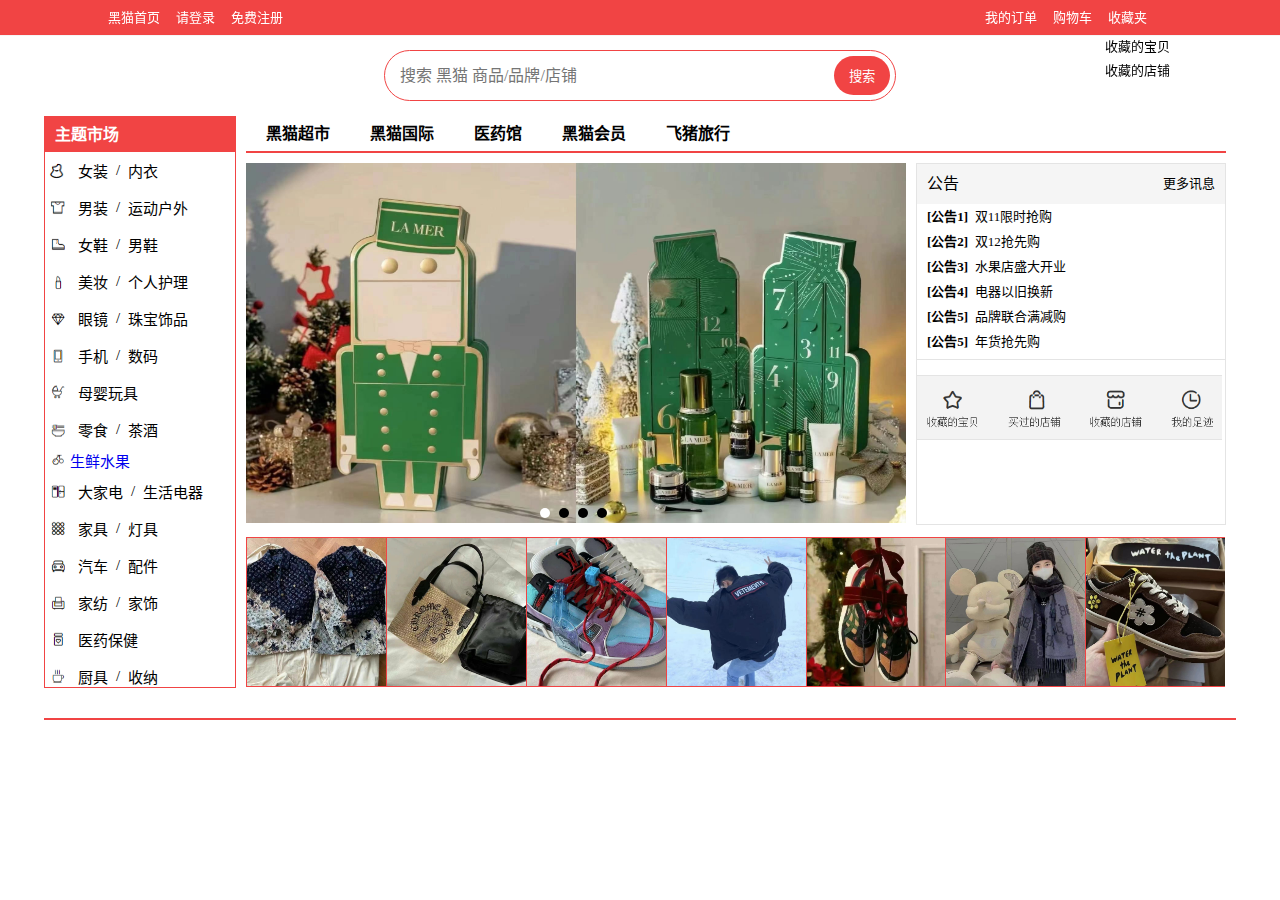
<file: index.html>
<!DOCTYPE html>
<html lang="zh-CN">
<head>
  <meta charset="UTF-8"/>
  <meta name="viewport" content="width=device-width, initial-scale=1.0">
  <meta name="author" content="txq"/>
  <meta name="keywords" content="shopping、web、黑猫"/>
  <meta name="copyright" content="txq"/>

  <title>黑猫Hmall</title>
  <link rel="icon" href="img/home.ico" type="image/x-icon">

  <link rel="stylesheet" href="css/resetcss.css"/>
  <link rel="stylesheet" href="css/main.css"/>
  <style>
    .magnifiedImage {
      position: absolute;
      border: 1px solid #ddd;
      display: none;
      z-index: 100;
    }
  </style>
</head>

<body>
<!---------------- header -------------------->
<div id="header">
  <ul id="leftList" class="list">
      <li><a href="#" class="link">黑猫首页</a></li>
      <li><a href="#" class="link">请登录</a></li>
      <li><a href="#" class="link">免费注册</a></li>
  </ul>
  <ul id="rightList" class="list">
    <li class="hasChild">
      <a href="#" class="link" title="myOrders">我的订单</a>
      <ul class="showDetail">
        <li><a class="item" target="_blank" href="pages/orders.html">全部订单</a></li>
        <li><a class="item" target="_blank" href="pages/Pendingorders.html">待付款订单</a></li>
        <li><a class="item" target="_blank" href="pages/Orderstobereceived.html">待收货订单</a></li>
        <li><a class="item" target="_blank" href="pages/Orderstobeevaluated.html">待评价订单</a></li>
      </ul>
    </li>
    <li><a href="#" class="link">购物车</a></li>
    <li class="hasChild">
      <a href="pages/shoucang.html" class="link">收藏夹</a>
      <ul class="showdetail">
        <li><a href="#" class="item">收藏的宝贝</a></li>
        <li><a href="#" class="item">收藏的店铺</a></li>
      </ul>
    </li>
  </ul>
</div>
<!--------------------- content ---------------------------->
<div id="content">
  <div></div>
  <!--搜索框-->
  <div id="search">
      <input type="text" id="select" placeholder="搜索 黑猫 商品/品牌/店铺"/>
      <button type="button" id="btnQuery">搜索</button>
  </div>
  <!--左侧导航菜单-->
  <div id="catalog">
      <h2 id="catalog-title">主题市场</h2>
      <div class="catalog">
        <ul>
          <li>
            <img src="img/small-logo-01.png"/>
            <a href="#" class="linkBrand"><span class="small-logo">女装</span></a><span class="gang">/</span>
            <a href="#" class="linkBrand"><span class="small-logo">内衣</span></a>
          </li>
          <li>
            <img src="img/small-logo-02.png"/>
            <a href="#" class="linkBrand"><span class="small-logo">男装</span></a><span class="gang">/</span>
            <a href="#" class="linkBrand"><span class="small-logo">运动户外</span></a>
          </li>
          <li>
            <img src="img/small-logo-03.png"/>
            <a href="#" class="linkBrand"><span class="small-logo">女鞋</span></a><span class="gang">/</span>
            <a href="#" class="linkBrand"><span class="small-logo">男鞋</span></a>
          </li>
          <li>
            <img src="img/small-logo-04.png"/>
            <a href="#" class="linkBrand"><span class="small-logo">美妆</span></a><span class="gang">/</span>
            <a href="#" class="linkBrand"><span class="small-logo">个人护理</span></a>
          </li>
          <li>
            <img src="img/small-logo-05.png"/>
            <a href="#" class="linkBrand"><span class="small-logo">眼镜</span></a><span class="gang">/</span>
            <a href="#" class="linkBrand"><span class="small-logo">珠宝饰品</span></a>
          </li>
          <li>
            <img src="img/small-logo-06.png"/>
            <a href="#" class="linkBrand"><span class="small-logo">手机</span></a><span class="gang">/</span>
            <a href="#" class="linkBrand"><span class="small-logo">数码</span></a>
          </li>
          <li>
            <img src="img/small-logo-07.png"/>
            <a href="#" class="linkBrand"><span class="small-logo">母婴玩具</span></a>
          </li>
          <li>
            <img src="img/small-logo-08.png"/>
            <a href="#" class="linkBrand"><span class="small-logo">零食</span></a><span class="gang">/</span>
            <a href="#" class="linkBrand"><span class="small-logo">茶酒</span></a>
          </li>
          <li>
            <img src="img/small-logo-09.png"/>
            <a href="#" class="linBbrand"><span class="small-logo">生鲜水果</span></a>
          </li>
          <li>
            <img src="img/small-logo-10.png"/>
            <a href="#" class="linkBrand"><span class="small-logo">大家电</span></a><span class="gang">/</span>
            <a href="#" class="linkBrand"><span class="small-logo">生活电器</span></a>
          </li>
          <li>
            <img src="img/small-logo-11.png"/>
            <a href="#" class="linkBrand"><span class="small-logo">家具</span></a><span class="gang">/</span>
            <a href="#" class="linkBrand"><span class="small-logo">灯具</span></a>
          </li>
          <li>
            <img src="img/small-logo-12.png"/>
            <a href="#" class="linkBrand"><span class="small-logo">汽车</span></a><span class="gang">/</span>
            <a href="#" class="linkBrand"><span class="small-logo">配件</span></a>
          </li>
          <li>
            <img src="img/small-logo-13.png"/>
            <a href="#" class="linkBrand"><span class="small-logo">家纺</span></a><span class="gang">/</span>
            <a href="#" class="linkBrand"><span class="small-logo">家饰</span></a>
          </li>
          <li>
            <img src="img/small-logo-14.png"/>
            <a href="#" class="linkBrand"><span class="small-logo">医药保健</span></a>
          </li>
          <li>
            <img src="img/small-logo-15.png"/>
            <a href="#" class="linkBrand"><span class="small-logo">厨具</span></a><span class="gang">/</span>
            <a href="#" class="linkBrand"><span class="small-logo">收纳</span></a>
          </li>
          <li>
            <img src="img/small-logo-16.png"/>
            <a href="#" class="linkBrand"><span class="small-logo">图书音像</span></a>
          </li>
        </ul>
      </div>
  </div>
  <div id="menus">
    <ul>
      <li><a href="#" class="menu">黑猫超市</a></li>
      <li><a href="#" class="menu">黑猫国际</a></li>
      <li><a href="#" class="menu">医药馆</a></li>
      <li><a href="#" class="menu">黑猫会员</a></li>
      <li><a href="#" class="menu">飞猪旅行</a></li>
    </ul>
  </div>
  <!--中间 轮播图-->
  <div class="carousel-container">
    <div class="carousel-list">
      <img class="carousel-item item-1" src="img/carousel-01.jpg"/>
      <img class="carousel-item item-2" src="img/carousel-02.jpg"/>
      <img class="carousel-item item-3" src="img/carousel-03.jpg"/>
      <img class="carousel-item item-4" src="img/carousel-04.jpg"/>
    </div>
    <div class="carousel-arrow carousel-arrow-left"></div>
    <div class="carousel-arrow carousel-arrow-right"></div>
    <div class="indicator">
      <span class="active"></span>
      <span></span>
      <span></span>
      <span></span>
    </div>
  </div>
  <!--右侧栏 -->
  <div id="notice">
    <div id="status">
      <h1>公告<a href="pages/wangye.html" id="more">更多讯息</a></h1>
      <ul>
        <li><a href="#" class="notice"><span>[公告1]&nbsp;&nbsp;</span>双11限时抢购</a></li>
        <li><a href="#" class="notice"><span>[公告2]&nbsp;&nbsp;</span>双12抢先购</a></li>
        <li><a href="#" class="notice"><span>[公告3]&nbsp;&nbsp;</span>水果店盛大开业</a></li>
        <li><a href="#" class="notice"><span>[公告4]&nbsp;&nbsp;</span>电器以旧换新</a></li>
        <li><a href="#" class="notice"><span>[公告5]&nbsp;&nbsp;</span>品牌联合满减购</a></li>
        <li><a href="#" class="notice"><span>[公告5]&nbsp;&nbsp;</span>年货抢先购</a></li>
      </ul>
    </div>
    <div id="tabs">
      <img class="tab" src="img/tabs-00.png">
    </div>
  </div>
  <!-- 下方的长图 -->
  <div id="showGoods">
    <ul>
      <li><a href="#" target="_blank"><img src="img/good1.jpg"></a></li>
      <li><a href="#" target="_blank"><img src="img/good2.jpg"></a></li>
      <li><a href="#" target="_blank"><img src="img/good3.jpg"></a></li>
      <li><a href="#" target="_blank"><img src="img/good4.jpg"></a></li>
      <li><a href="#" target="_blank"><img src="img/good5.jpg"></a></li>
      <li><a href="#" target="_blank"><img src="img/good6.jpg"></a></li>
      <li><a href="#" target="_blank"><img src="img/good7.jpg"></a></li>
    </ul>
  </div>
</div>
<!-- footer -->
<div id="footer">
</div>

<script src="js/home.js"></script>
<script src="js/bottom.js"></script>
</body>
</html>
</file>
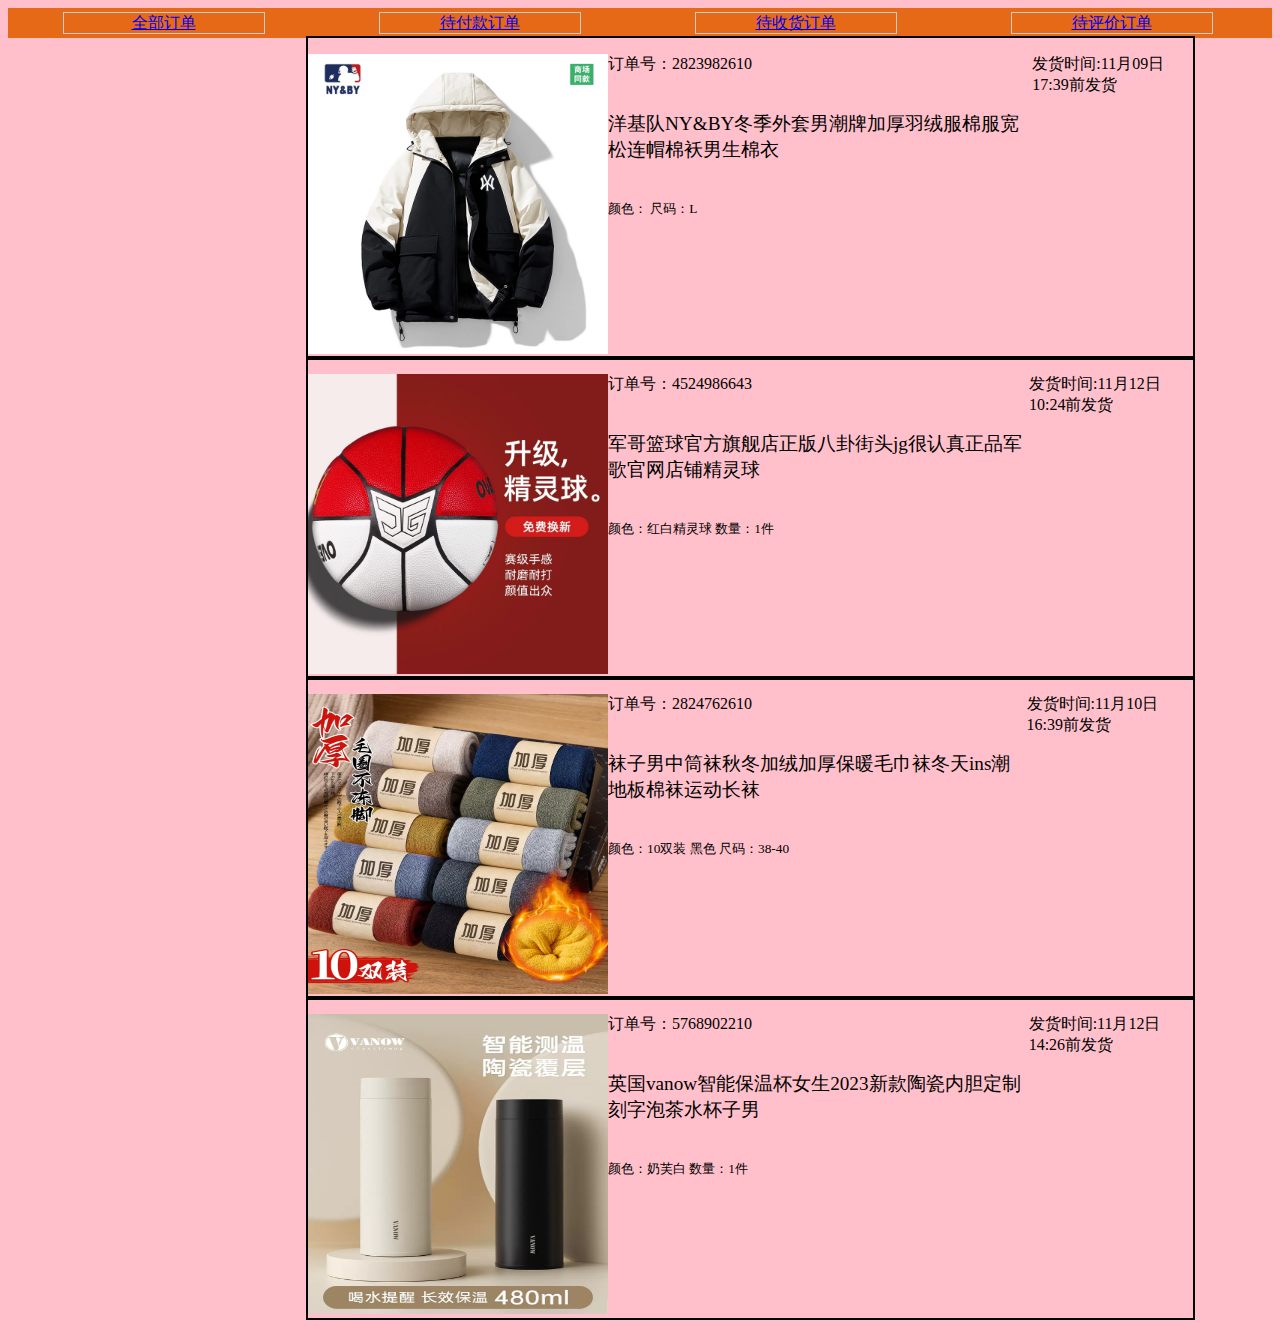
<file: pages/orders.html>
<!DOCTYPE html>
<html >
<head>
    <meta charset="UTF-8">
    <meta name="viewport" >
    <title>我的订单</title>
    <link rel="icon" href="../img/home.ico" type="image/x-icon">
    <style>
        .box1 {
            display: flex;
            justify-content: space-around;
            align-items: center;
            width: 100%;
            height: 30px;
            background-color: #e46109ec;
        }
        .box2 {
            display: flex;
            justify-content: center;
            align-items: center;
            width: 200px;
            height: 20px;
            border: 1px solid #ccc;
            margin-right: 5px;
        }
        .box3{
            display: flex;
            justify-content: left;
            align-items: flex-start;
            width: 70%;
            height: 320px;
            outline-style:double;
            outline-width: 2px;
            margin-left: 300px;
            
        }
    </style>
</head>
<body bgcolor="pink">
    <div class="box1">
        <div class="box2"><a href="orders.html"target="_self">全部订单</a></div>
        <div class="box2"><a href="Pendingorders.html"target="_self">待付款订单</a></div>
        <div class="box2"><a href="Orderstobereceived.html"target="_self">待收货订单</a></div>
        <div class="box2"><a href="Orderstobeevaluated.html"target="_self">待评价订单</a></div>
    </div>
    <div class="box3">
        <p>
            <img src="../img/MLB.jpg"height="300"width="300">
        </p>
        <p>
            订单号：2823982610<br><br><br><big>洋基队NY&BY冬季外套男潮牌加厚羽绒服棉服宽松连帽棉袄男生棉衣</big><br><br><br><small>颜色： 尺码：L</small><p>发货时间:11月09日 17:39前发货</p>
        </p>

    </div>
    <div class="box3">
        <p>
            <img src="../img/BASKERTBALL.jpg"height="300"width="300">
        </p>
        <p>
            订单号：4524986643<br><br><br><big>军哥篮球官方旗舰店正版八卦街头jg很认真正品军歌官网店铺精灵球</big><br><br><br><small>颜色：红白精灵球 数量：1件</small><p>发货时间:11月12日 10:24前发货</p>
        </p>

    </div>
    <div class="box3">
        <p>
            <img src="../img/SOCKS.jpg"height="300"width="300">
        </p>
        <p>
            订单号：2824762610<br><br><br><big>袜子男中筒袜秋冬加绒加厚保暖毛巾袜冬天ins潮地板棉袜运动长袜</big><br><br><br><small>颜色：10双装 黑色 尺码：38-40</small><p>发货时间:11月10日 16:39前发货</p>
        </p>

    </div>
    <div class="box3">
        <p>
            <img src="../img/BEIZI.jpg"height="300"width="300">
        </p>
        <p>
            订单号：5768902210<br><br><br><big>英国vanow智能保温杯女生2023新款陶瓷内胆定制刻字泡茶水杯子男</big><br><br><br><small>颜色：奶芙白 数量：1件</small><p>发货时间:11月12日 14:26前发货</p>
        </p>

    </div>
</body>
</html>
</file>
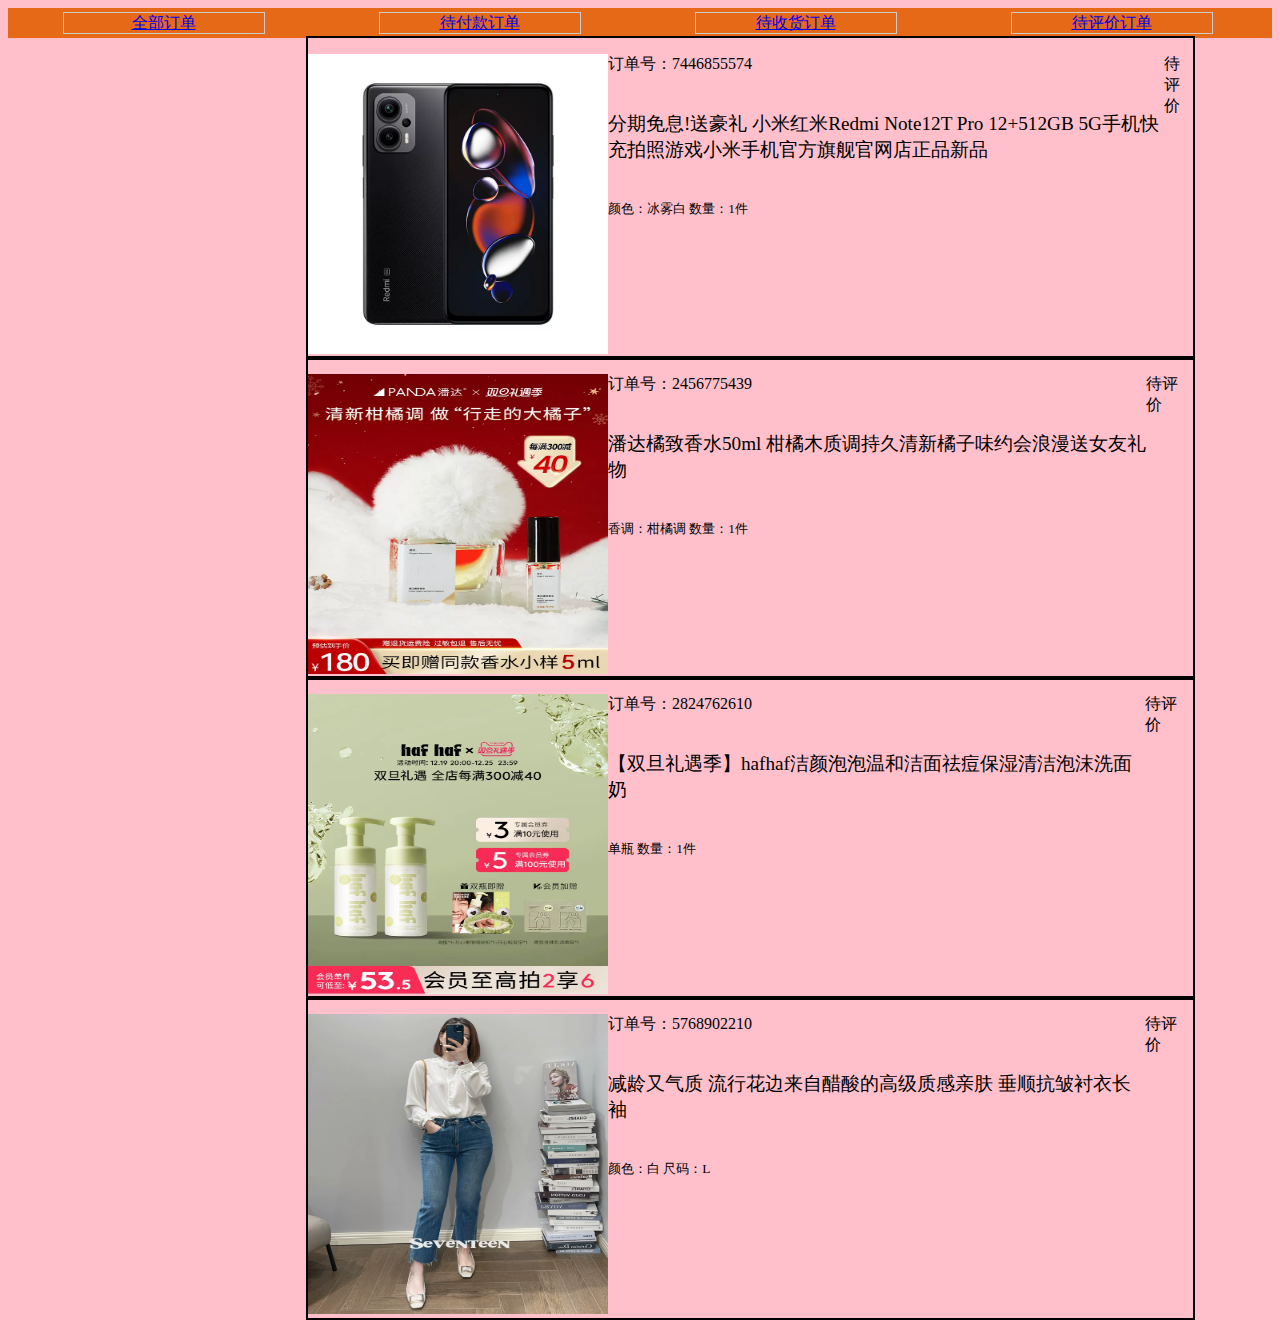
<file: pages/Orderstobeevaluated.html>
<!DOCTYPE html>
<html >
<head>
    <meta charset="UTF-8">
    <meta name="viewport" >
    <title>我的订单</title>
    <link rel="icon" href="../img/home.ico" type="image/x-icon">
    <style>
        .box1 {
            display: flex;
            justify-content: space-around;
            align-items: center;
            width: 100%;
            height: 30px;
            background-color: #e46109ec;
        }
        .box2 {
            display: flex;
            justify-content: center;
            align-items: center;
            width: 200px;
            height: 20px;
            border: 1px solid #ccc;
            margin-right: 5px;
        }
        .box3{
            display: flex;
            justify-content: left;
            align-items: flex-start;
            width: 70%;
            height: 320px;
            outline-style:double;
            outline-width: 2px;
            margin-left: 300px;
            
        }
    </style>
</head>
<body bgcolor="pink">
    <div class="box1">
        <div class="box2"><a href="orders.html"target="_self">全部订单</a></div>
        <div class="box2"><a href="Pendingorders.html"target="_self">待付款订单</a></div>
        <div class="box2"><a href="Orderstobereceived.html"target="_self">待收货订单</a></div>
        <div class="box2"><a href="Orderstobeevaluated.html"target="_self">待评价订单</a></div>
    </div>
    <div class="box3">
        <p>
            <img src="../img/XM.jpg"height="300"width="300">
        </p>
        <p>
            订单号：7446855574<br><br><br><big>分期免息!送豪礼 小米红米Redmi Note12T Pro 12+512GB 5G手机快充拍照游戏小米手机官方旗舰官网店正品新品</big><br><br><br><small>颜色：冰雾白 数量：1件</small><p>待评价</p>
        </p>

    </div>
    <div class="box3">
        <p>
            <img src="../img/XS.jpg"height="300"width="300">
        </p>
        <p>
            订单号：2456775439<br><br><br><big>潘达橘致香水50ml 柑橘木质调持久清新橘子味约会浪漫送女友礼物</big><br><br><br><small>香调：柑橘调 数量：1件</small><p>待评价</p>
        </p>

    </div>
    <div class="box3">
        <p>
            <img src="../img/MYL.jpg"height="300"width="300">
        </p>
        <p>
            订单号：2824762610<br><br><br><big>【双旦礼遇季】hafhaf洁颜泡泡温和洁面祛痘保湿清洁泡沫洗面奶</big><br><br><br><small>单瓶 数量：1件</small><p>待评价</p>
        </p>

    </div>
    <div class="box3">
        <p>
            <img src="../img/HAHA.jpg"height="300"width="300">
        </p>
        <p>
            订单号：5768902210<br><br><br><big>减龄又气质 流行花边来自醋酸的高级质感亲肤 垂顺抗皱衬衣长袖</big><br><br><br><small>颜色：白 尺码：L</small><p>待评价</p>
        </p>

    </div>
</body>
</html>
</file>
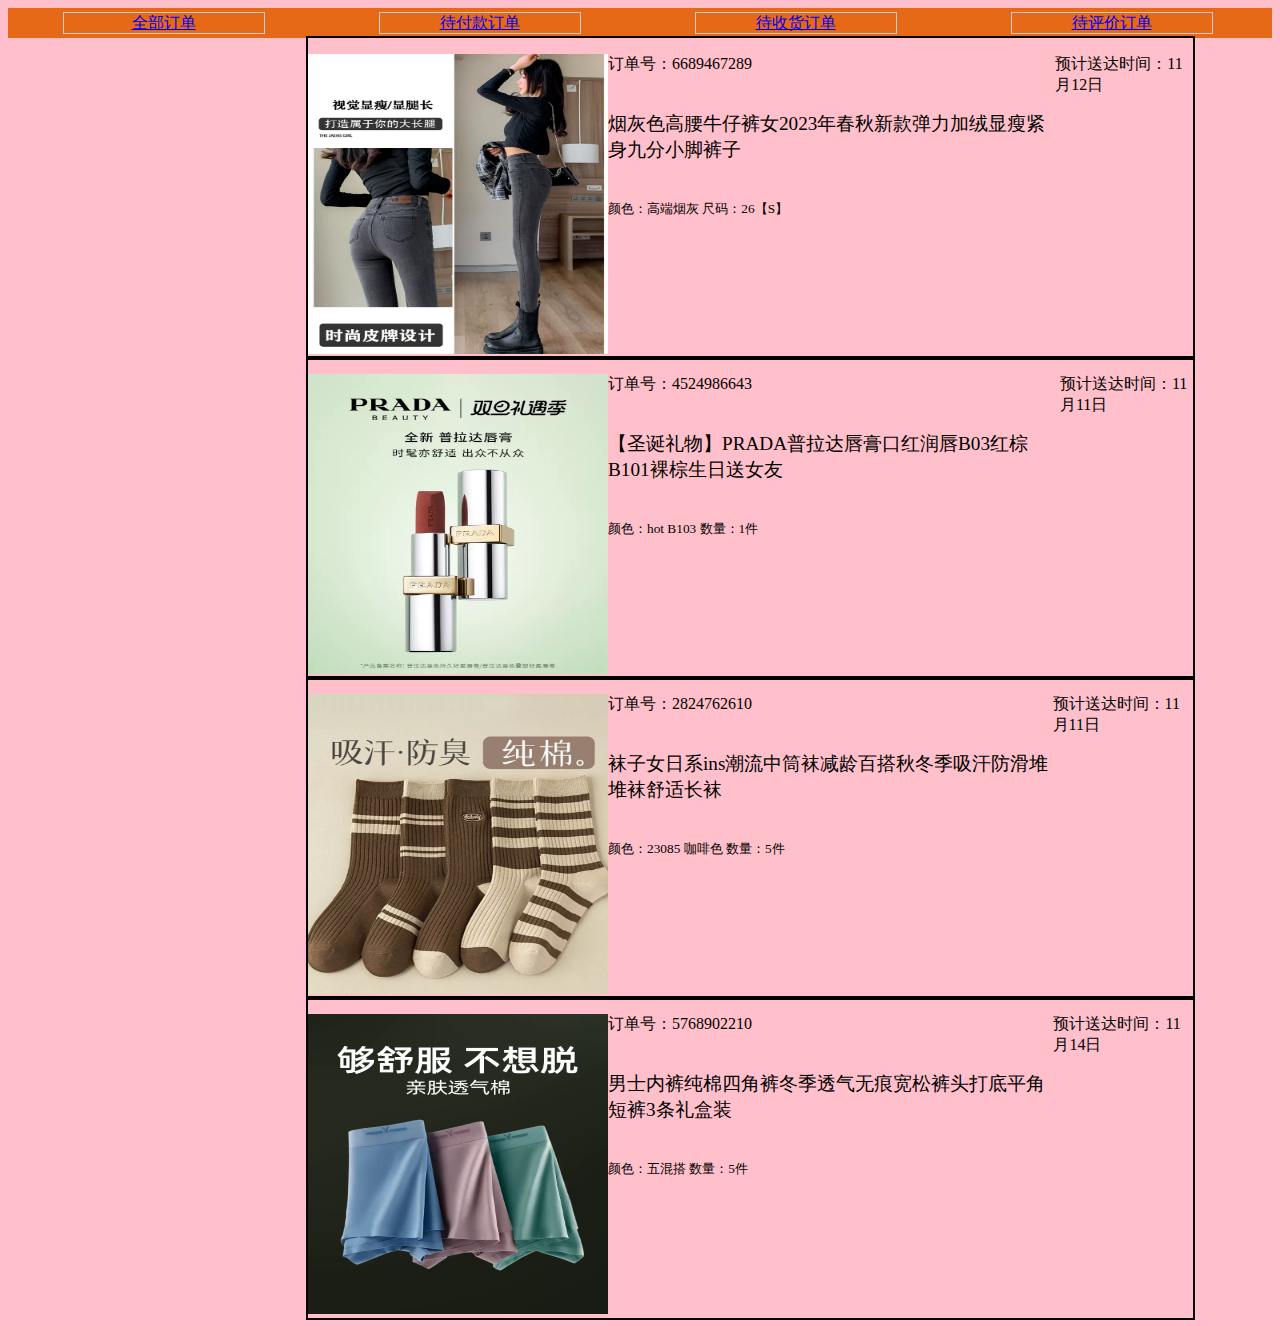
<file: pages/Orderstobereceived.html>
<!DOCTYPE html>
<html >
<head>
    <meta charset="UTF-8">
    <meta name="viewport" >
    <title>我的订单</title>
    <link rel="icon" href="../img/home.ico" type="image/x-icon">
    <style>
        .box1 {
            display: flex;
            justify-content: space-around;
            align-items: center;
            width: 100%;
            height: 30px;
            background-color: #e46109ec;
        }
        .box2 {
            display: flex;
            justify-content: center;
            align-items: center;
            width: 200px;
            height: 20px;
            border: 1px solid #ccc;
            margin-right: 5px;
        }
        .box3{
            display: flex;
            justify-content: left;
            align-items: flex-start;
            width: 70%;
            height: 320px;
            outline-style:double;
            outline-width: 2px;
            margin-left: 300px;
            
        }
    </style>
</head>
<body bgcolor="pink">
    <div class="box1">
        <div class="box2"><a href="orders.html"target="_self">全部订单</a></div>
        <div class="box2"><a href="Pendingorders.html"target="_self">待付款订单</a></div>
        <div class="box2"><a href="Orderstobereceived.html"target="_self">待收货订单</a></div>
        <div class="box2"><a href="Orderstobeevaluated.html"target="_self">待评价订单</a></div>
    </div>
    <div class="box3">
        <p>
            <img src="../img/NZK.jpg"height="300"width="300">
        </p>
        <p>
            订单号：6689467289<br><br><br><big>烟灰色高腰牛仔裤女2023年春秋新款弹力加绒显瘦紧身九分小脚裤子</big><br><br><br><small>颜色：高端烟灰 尺码：26【S】</small><p>预计送达时间：11月12日</p>
        </p>

    </div>
    <div class="box3">
        <p>
            <img src="../img/KH.jpg"height="300"width="300">
        </p>
        <p>
            订单号：4524986643<br><br><br><big>【圣诞礼物】PRADA普拉达唇膏口红润唇B03红棕B101裸棕生日送女友</big><br><br><br><small>颜色：hot B103 数量：1件</small><p>预计送达时间：11月11日</p>
        </p>

    </div>
    <div class="box3">
        <p>
            <img src="../img/WAZI.jpg"height="300"width="300">
        </p>
        <p>
            订单号：2824762610<br><br><br><big>袜子女日系ins潮流中筒袜减龄百搭秋冬季吸汗防滑堆堆袜舒适长袜</big><br><br><br><small>颜色：23085 咖啡色 数量：5件</small><p>预计送达时间：11月11日</p>
        </p>

    </div>
    <div class="box3">
        <p>
            <img src="../img/NK.jpg"height="300"width="300">
        </p>
        <p>
            订单号：5768902210<br><br><br><big>男士内裤纯棉四角裤冬季透气无痕宽松裤头打底平角短裤3条礼盒装</big><br><br><br><small>颜色：五混搭 数量：5件</small><p>预计送达时间：11月14日</p>
        </p>

    </div>
</body>
</html>
</file>
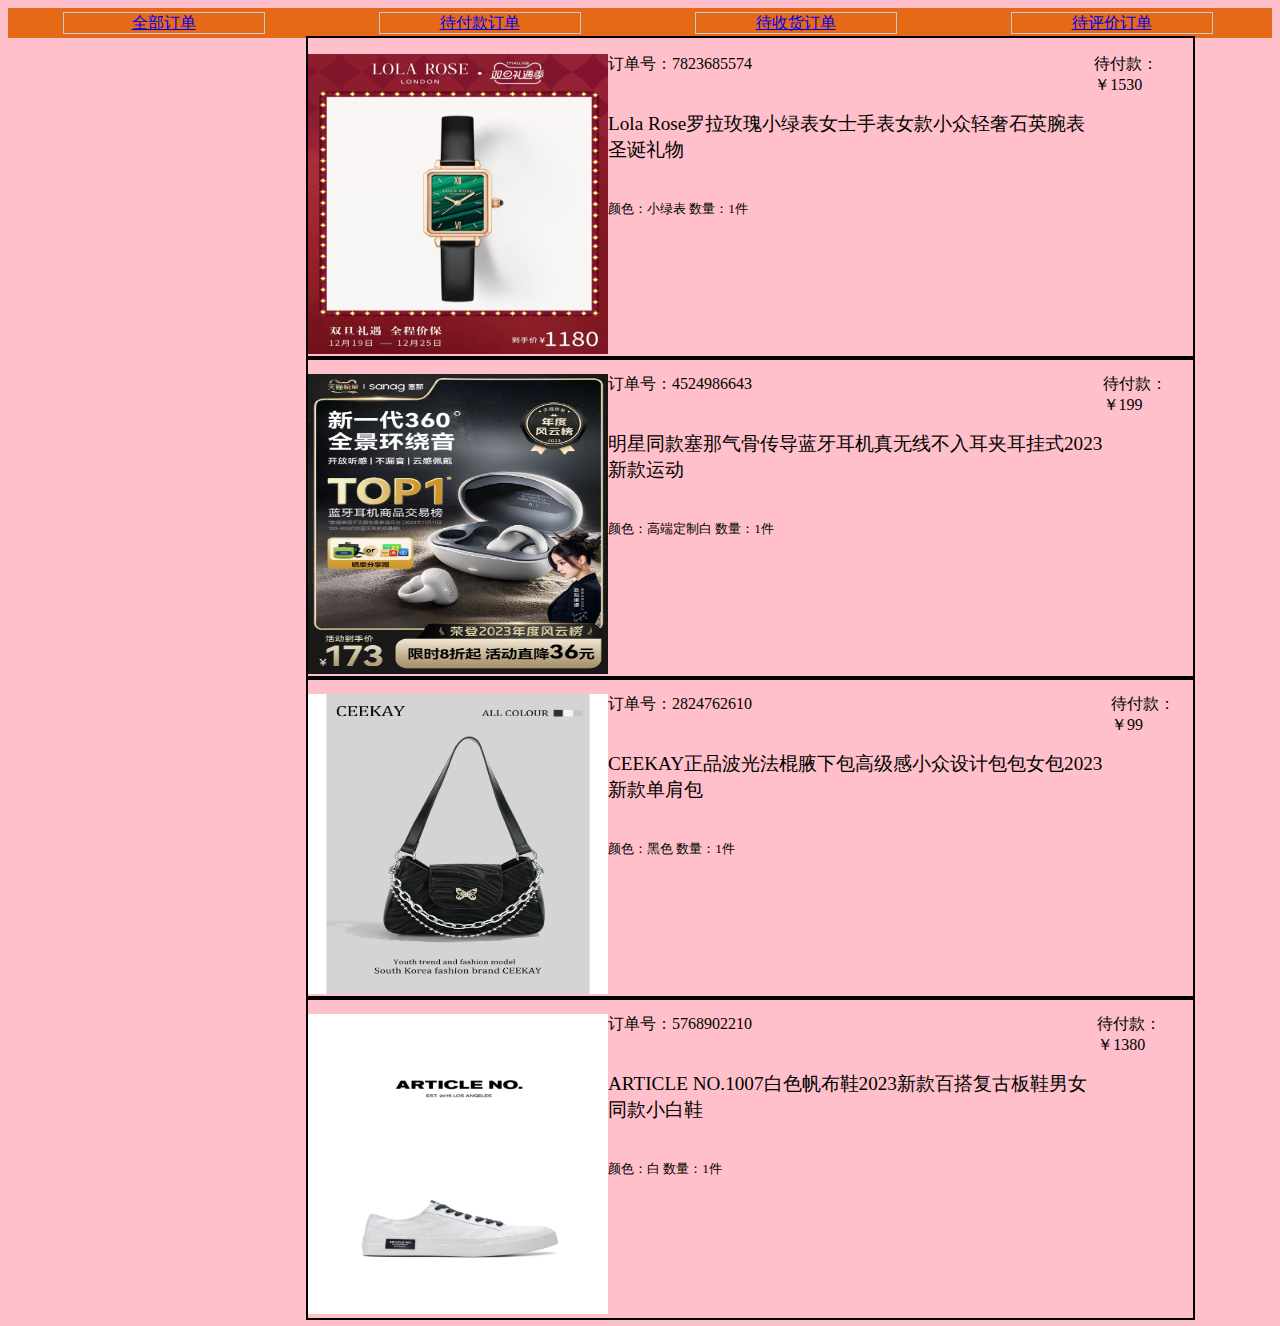
<file: pages/Pendingorders.html>
<!DOCTYPE html>
<html >
<head>
    <meta charset="UTF-8">
    <meta name="viewport" >
    <title>我的订单</title>
    <link rel="icon" href="../img/home.ico" type="image/x-icon">
    <style>
        .box1 {
            display: flex;
            justify-content: space-around;
            align-items: center;
            width: 100%;
            height: 30px;
            background-color: #e46109ec;
        }
        .box2 {
            display: flex;
            justify-content: center;
            align-items: center;
            width: 200px;
            height: 20px;
            border: 1px solid #ccc;
            margin-right: 5px;
        }
        .box3{
            display: flex;
            justify-content: left;
            align-items: flex-start;
            width: 70%;
            height: 320px;
            outline-style:double;
            outline-width: 2px;
            margin-left: 300px;
            
        }
    </style>
</head>
<body bgcolor="pink">
    <div class="box1">
        <div class="box2"><a href="orders.html"target="_self">全部订单</a></div>
        <div class="box2"><a href="Pendingorders.html"target="_self">待付款订单</a></div>
        <div class="box2"><a href="Orderstobereceived.html"target="_self">待收货订单</a></div>
        <div class="box2"><a href="Orderstobeevaluated.html"target="_self">待评价订单</a></div>
    </div>
    <div class="box3">
        <p>
            <img src="../img/SHOUBIAO.jpg"height="300"width="300">
        </p>
        <p>
            订单号：7823685574<br><br><br><big>Lola Rose罗拉玫瑰小绿表女士手表女款小众轻奢石英腕表圣诞礼物</big><br><br><br><small>颜色：小绿表 数量：1件</small><p>待付款：￥1530</p>
        </p>

    </div>
    <div class="box3">
        <p>
            <img src="../img/ERJI.jpg"height="300"width="300">
        </p>
        <p>
            订单号：4524986643<br><br><br><big>明星同款塞那气骨传导蓝牙耳机真无线不入耳夹耳挂式2023新款运动</big><br><br><br><small>颜色：高端定制白 数量：1件</small><p>待付款：￥199</p>
        </p>

    </div>
    <div class="box3">
        <p>
            <img src="../img/BAO.jpg"height="300"width="300">
        </p>
        <p>
            订单号：2824762610<br><br><br><big>CEEKAY正品波光法棍腋下包高级感小众设计包包女包2023新款单肩包</big><br><br><br><small>颜色：黑色 数量：1件</small><p>待付款：￥99</p>
        </p>

    </div>
    <div class="box3">
        <p>
            <img src="../img/SHOES.jpg"height="300"width="300">
        </p>
        <p>
            订单号：5768902210<br><br><br><big>ARTICLE NO.1007白色帆布鞋2023新款百搭复古板鞋男女同款小白鞋</big><br><br><br><small>颜色：白 数量：1件</small><p>待付款：￥1380</p>
        </p>

    </div>
</body>
</html>
</file>
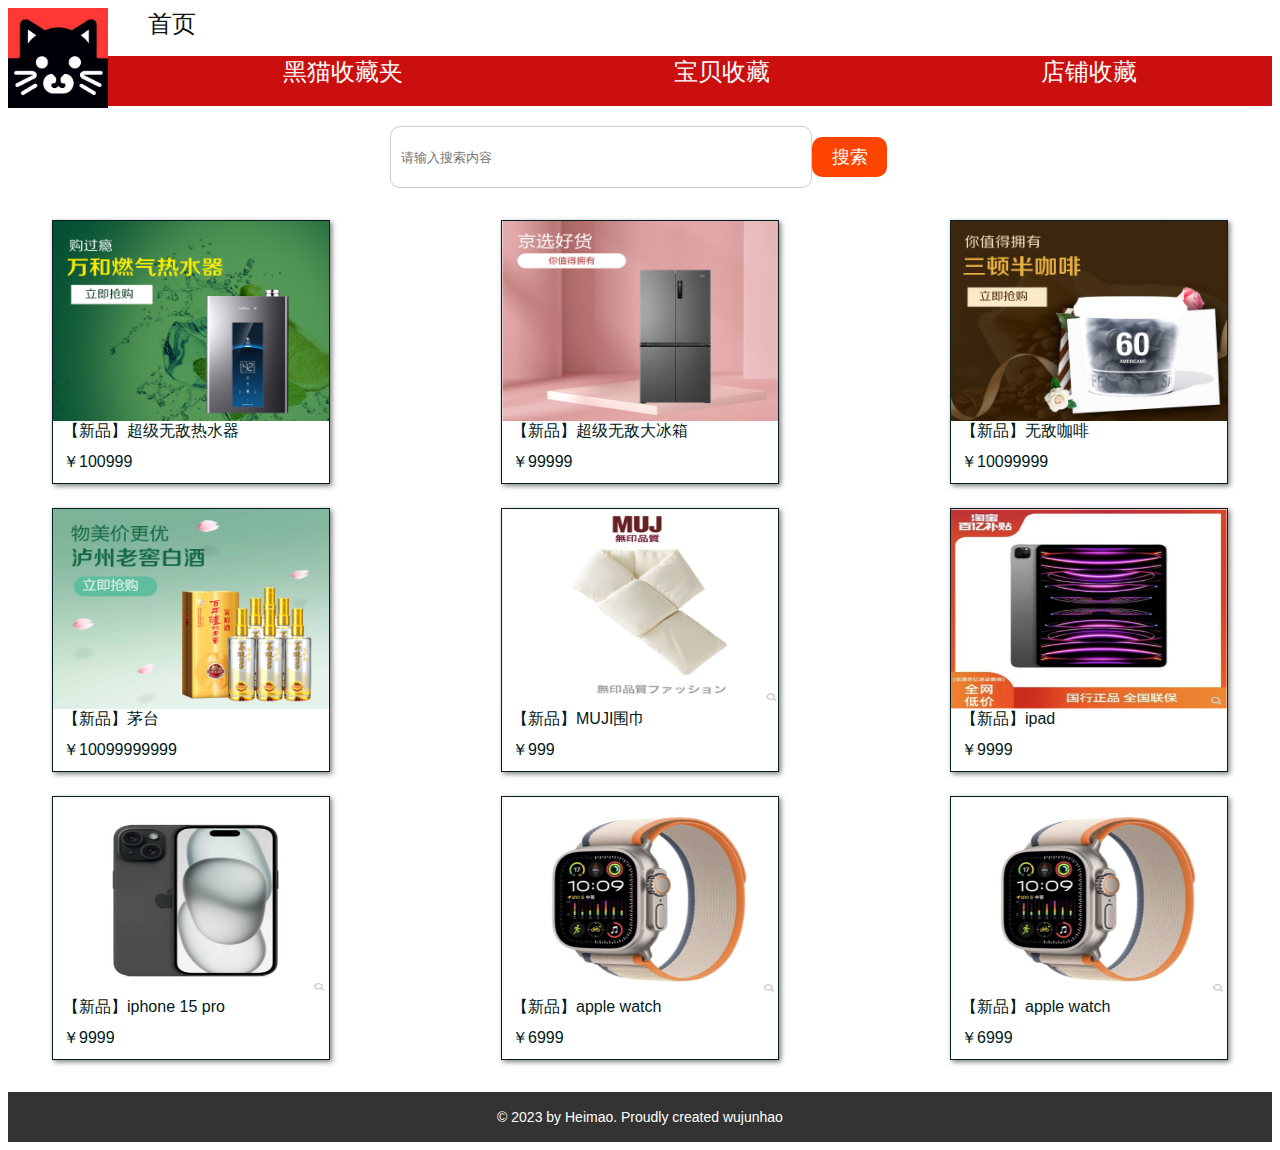
<file: pages/shoucang.html>
<!DOCTYPE html>
<html lang="zh">

<head>
    <meta charset="UTF-8">
    <meta name="viewport" content="width=device-width, initial-scale=1.0">
    <title>黑猫收藏夹</title>
    <link rel="icon" href="../img/home.ico" type="image/x-icon">
    
    <style>
        img {
            width: 100px;
            height: 100px;
            float: left;
        }

        a {
            font-family: Arial, sans-serif;
            font-size: 24px;
            color: #121414;
            text-decoration: none;
            margin: 40px;
        }

        a:hover {
            color: #e485cf;
            transform: scale(1.1);
            transition: all 0.3s;
        }
    </style> <img src="../img/logo.png" alt=“logo”> <a href="../index.html">首页</a>
    <style>
    #nav {
        width: 100%;
        height: 50px;
        background-color: rgb(203, 15, 15);
    }

    #nav-list {
        /*导航栏横向部分*/
        list-style: none;
        display: flex;
        justify-content: space-around;
        align-items: center;
    }

    #nav-list li {
        /* 修改字体 */
        font-family: 'Comic Sans MS', cursive, sans-serif;
        font-size: 18px;
    }

    #nav-list li a {
        color: #fff;
        text-decoration: none;
    }

    #nav-list li a:hover {
        transform: scale(1.1);
        transition: all 0.3s;
    }

    #grid {
        /* 修改宽度 */
        width: 100%;
        /* 设置最大宽度 */
        max-width: 1200px;
        margin: 20px auto;
        display: flex;
        flex-wrap: wrap;
        justify-content: space-between;
    }

    .item {
        width: 23%;
        margin: 1%;
        border: 1px solid #052020;
        box-shadow: 2px 2px 5px rgba(0, 0, 0, 0.5);
    }

    .item img {
        width: 100%;
        height: 200px;

    }

    .item p {
        /* 修改字体 */
        font-family: 'Comic Sans MS', cursive, sans-serif;
        font-size: 16px;
        /* 修改颜色 */
        color: #011919;
        margin: 10px;
    }

    #footer {
        width: 100%;
        height: 50px;
        background-color: #333;
        display: flex;
        justify-content: center;
        align-items: center;
    }

    #footer p {
        /* 修改字体 */
        font-family: 'Comic Sans MS', cursive, sans-serif;
        font-size: 14px;
        color: #fff;
    }

    .search-box {
        width: 500px;
        margin: 20px auto;
        display: flex;
        align-items: center;
    }

    .search-input {
        width: 80%;
        height: 40px;
        border: 1px solid #ccc;
        border-radius: 10px;
        padding: 10px;
        outline: none;
    }

    .search-button {
        width: 15%;
        height: 40px;
        border: none;
        border-radius: 10px;
        background-color: #f40;
        color: #fff;
        font-size: 18px;
        cursor: pointer;
    }
</style>

</head>

<body>
    <div id="nav">
        <ul id="nav-list">
            <li><a href="#">黑猫收藏夹</a></li>
            <li><a href="#">宝贝收藏</a></li>
            <li><a href="#">店铺收藏</a></li>
        </ul>
    </div>
    <div class="search-box">
        <input type="text" class="search-input" placeholder="请输入搜索内容">
        <button class="search-button">搜索</button>
    </div>
    <div id="grid">
        <!-- 商品项 -->
        <div class="item">
            <img src="..\img\1.jpg" alt="">
            <p>【新品】超级无敌热水器</p>
            <p>￥100999</p>
        </div>
        <div class="item">
            <img src="..\img\2.jpg" alt="">
            <p>【新品】超级无敌大冰箱</p>
            <p>￥99999</p>
        </div>
        <div class="item">
            <img src="..\img\3.jpg" alt="">
            <p>【新品】无敌咖啡</p>
            <p>￥10099999</p>
        </div>
        <div class="item">
            <img src="..\img\4.jpg" alt="">
            <p>【新品】茅台</p>
            <p>￥10099999999</p>
        </div>
        <div class="item">
            <img src="..\img\5.png" alt="">
            <p>【新品】MUJI围巾</p>
            <p>￥999</p>
        </div>
        <div class="item">
            <img src="..\img\6.png" alt="">
            <p>【新品】ipad</p>
            <p>￥9999</p>
        </div>
        <div class="item">
            <img src="..\img\7.png" alt="">
            <p>【新品】iphone 15 pro</p>
            <p>￥9999</p>
        </div>
        <div class="item">
            <img src="..\img\8.png" alt="">
            <p>【新品】apple watch</p>
            <p>￥6999</p>
        </div>
        <div class="item">
            <img src="..\img\8.png" alt="">
            <p>【新品】apple watch</p>
            <p>￥6999</p>
        </div>
    </div>
    <div id="footer">
        <p>© 2023 by Heimao. Proudly created wujunhao</p>
    </div>
</body>

</html>
</file>
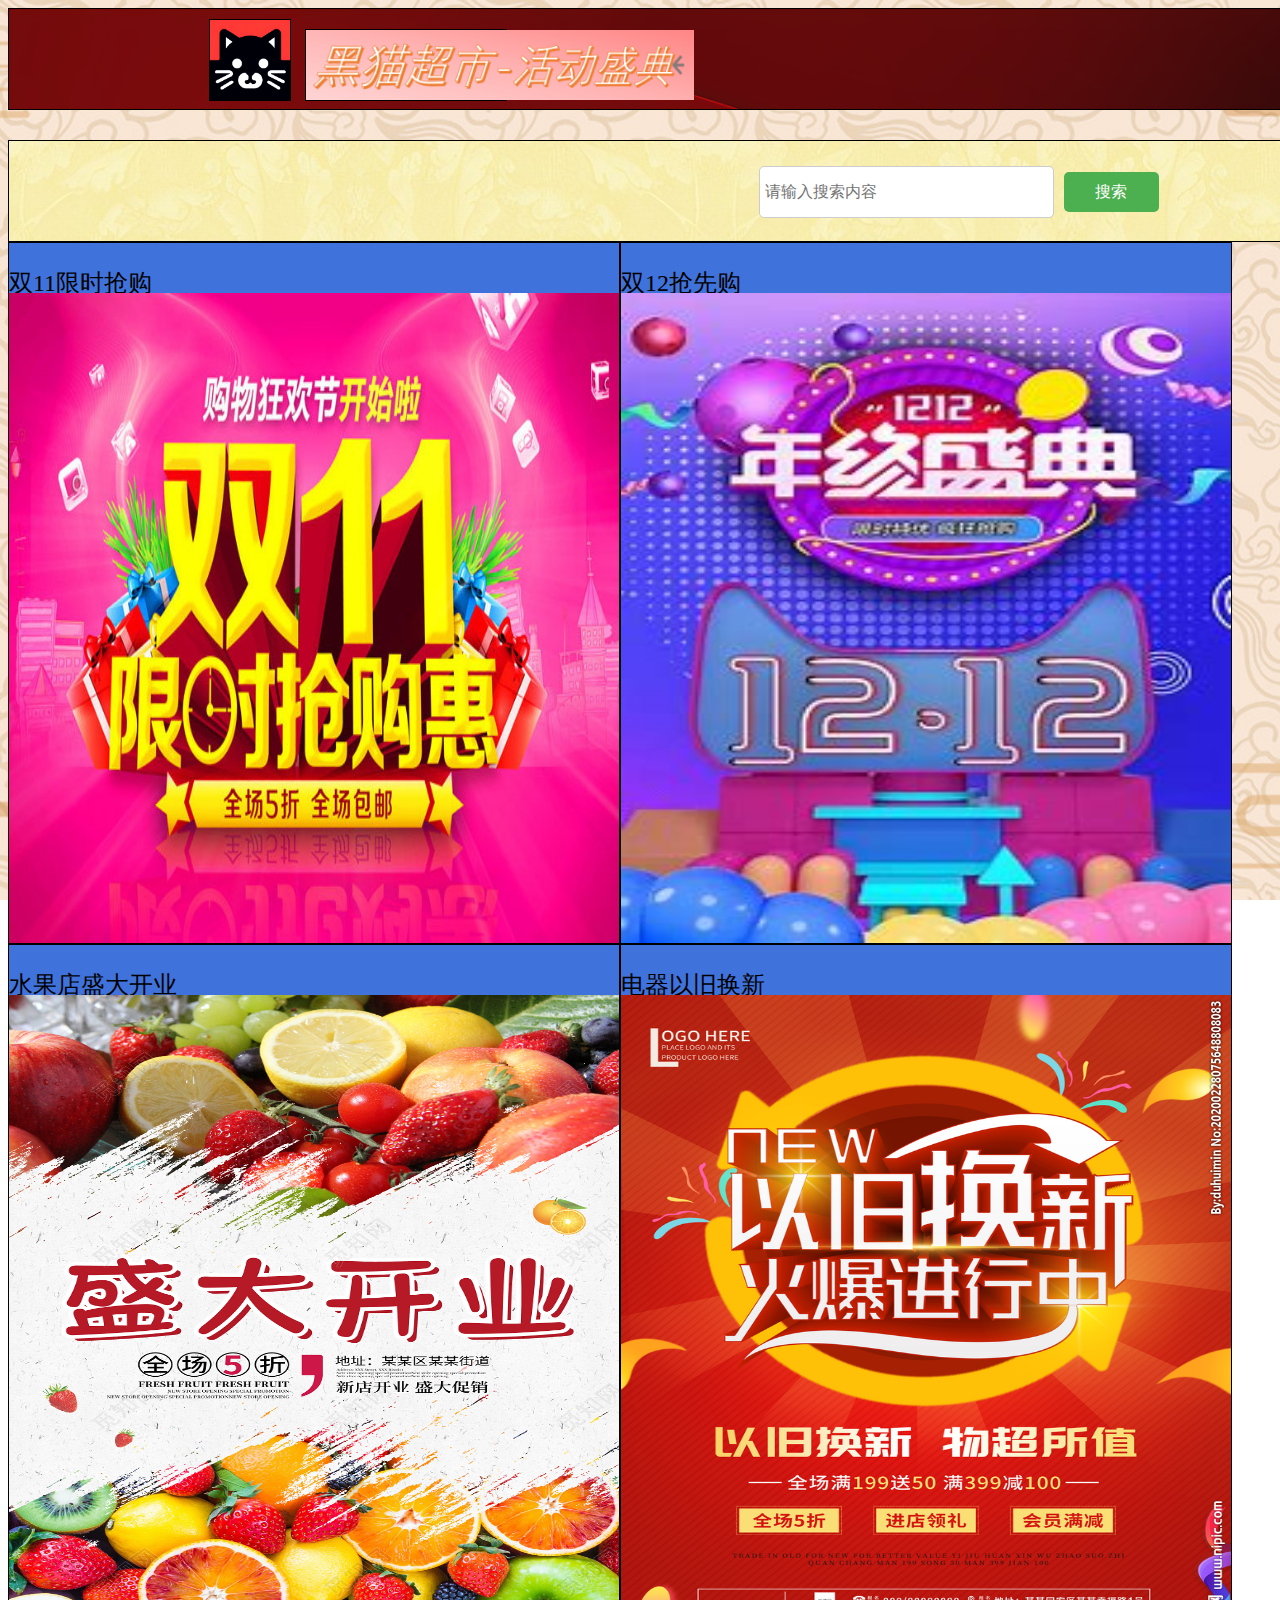
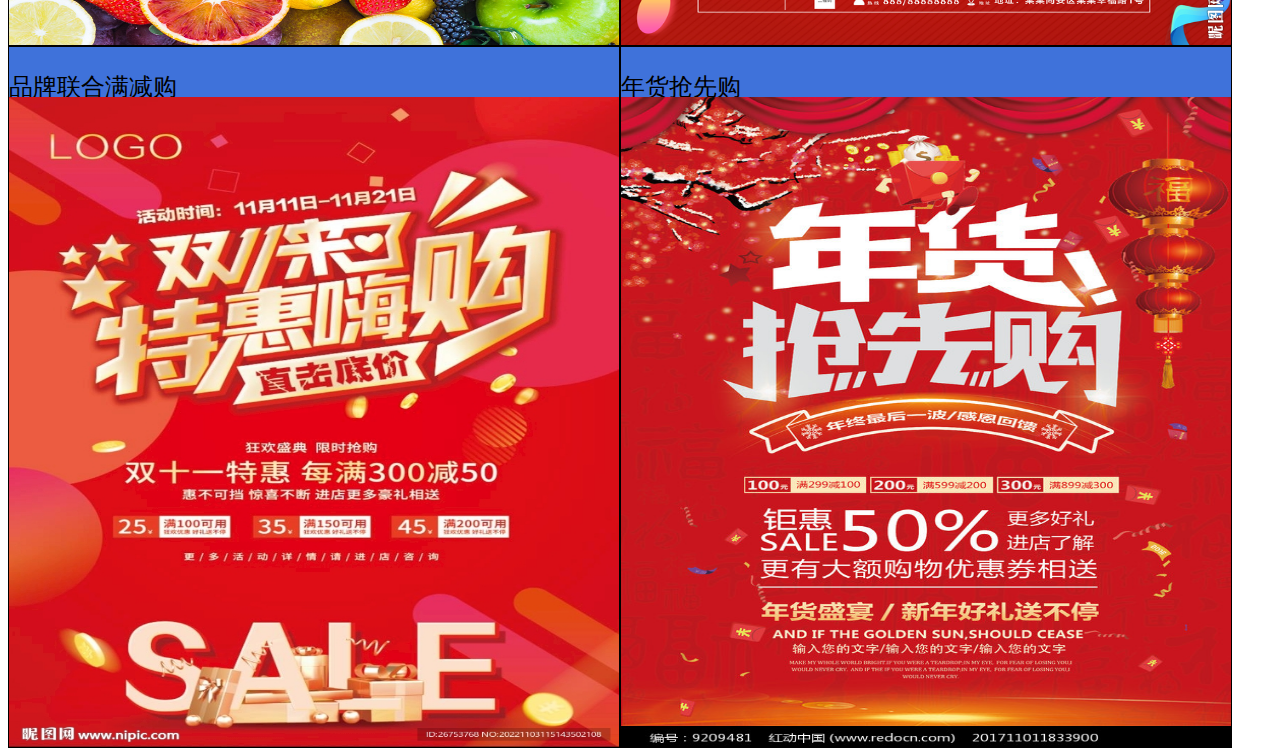
<file: pages/wangye.html>
<!DOCTYPE html>
<html lang="en">
<head>
    <meta charset="UTF-8">
    <meta name="viewport" content="width=device-width, initial-scale=1.0">
    <title>最新动态</title>
    <link rel="icon" href="../img/home.ico" type="image/x-icon">
    <style>
        body
        {
            background: url("../img/diyi.jpg") no-repeat center center fixed;
            background-size: cover;
        }
        .zero1
        {
            width: 1830px;height: 100px;
            border: 1px solid black;
            display: inline-block;
            background: url("../img/sichou.png");
        }
        .zero2
        {
            width: 1830px;height: 100px;
            border: 1px solid black;
            background: url("../img/dier.jpg");
        }
        .first
        {
			width: 610px;height: 700px;
            background-color: skyblue;
            float: left;
            border: 1px solid black;
        }
        .second
        {
            width: 610px;height: 50px;
            background-color: rgba(12, 48, 206, 0.585);
            float: left;
        }
        .hmlg
        {
            width: 80px;height: 80px;
            margin: 10px 10px 10px 200px;
            display: inline-block;
            border: 1px solid black;
        }
        .hmlgtl
        {
            width: 200px;height:70px;
            display: inline-block;
            border: 1px solid black;
        }
        .third
        {
            width: 1830px;height: 30px;
        }
        .sousuo
        {
            width: 400px;height:100px;
            margin: 1px 20px 20px 750px;
            display: inline-block;
        }
        .search-container 
        {
            display: flex;
            justify-content: center;
            align-items: center;
            height: 100px;
        }
        .search-input 
        {
            width: 300px;
            height: 40px;
            padding: 5px;
            border: 1px solid #ccc;
            border-radius: 5px;
            font-size: 16px;
        }
        .search-button 
        {
            width: 100px;
            height: 40px;
            margin-left: 10px;
            background-color: #4CAF50;
            color: white;
            font-size: 16px;
            border: none;
            border-radius: 5px;
            cursor: pointer;
        }
        .search-button:hover 
        {
            background-color: #45a049;
        }
        .daohang
        {
            margin: 0px 20px 0px 1700px;
            width: 100px;height: 30px;
            display: inline-block;
        }
        .fanhui
        {
            width: 80px;height: 29px;
            background-color: #4CAF50;
            display: inline-block;
        }
        #s{font-size: 24px;font-style: normal;font-family: 宋体;}
    </style>
</head>
<body>
    <div class="zero1">
        <div class="hmlg">
            <img src="../img/logo.png"\width="80px" height="80px">
        </div>
        <div class="hmlgtl">
            <img src="../img/chaoshi.png"\width="200px" height="70px">
        </div>
    </div>
    <div class="third">
        <div class="daohang">
            <div class="fanhui">
                <a href="../index.html">
                    <button class="fanhui">返回主页</button>
                </a> 
            </div>   
        </div>
    </div>
    <div class="zero2">
        <div class="sousuo">
            <div class="search-container">
                <input type="text" class="search-input" placeholder="请输入搜索内容">
                <button class="search-button">搜索</button>
            </div>
        </div>
    </div>
    <div class="first">
        <div class="second">
            <p id="s">双11限时抢购</p>
        </div>
        <img src="../img/shuang11.jpg"\
        width="610px" height="650px">
    </div>
    <div class="first">
        <div class="second">
            <p id="s">双12抢先购</p>
        </div>
        <img src="../img/shuang12.jpg"
        width="610px" height="650px">
    </div>
    <div class="first">
        <div class="second">
            <p id="s">水果店盛大开业</p>
        </div>
        <img src="../img/shuiguodian.jpg"
        width="610px" height="650px">
    </div>
    <div class="first">
        <div class="second">
            <p id="s">电器以旧换新</p>
        </div>
        <img src="../img/yijiuhuanxin.jpg"
        width="610px" height="650px">
    </div>
    <div class="first">
        <div class="second">
            <p id="s">品牌联合满减购</p>
        </div>
        <img src="../img/lainhegou.jpg"
        width="610px" height="650px">
    </div>
    <div class="first">
        <div class="second">
            <p id="s">年货抢先购</p>
        </div>
        <img src="../img/nianhuo.jpg"
        width="610px" height="650px">
    </div>
</div>
</body>
</html>
</file>
<file: css/main.css>
/*头部*/
body {
  overflow-x: hidden; /*当浏览器调整的宽度小于页面宽度时，不显示横向滚动条*/
  font-family: "microsoft yahei"; /* 设置整个页面的字体为"microsoft yahei" */
}

a {
  font-size: 13px;
  text-decoration: none; /* 去除链接的下划线 */
}

#header, .link {
  height: 35px; /* 设置头部和链接的高度为35像素 */
}

#header {
  width: 100%; /* 设置宽度为100% */
  background-color: rgb(241, 68, 68);
  position: fixed; /* 固定头部在屏幕顶部 */
  z-index: 10; /* 设置头部的层级为10，确保它在其他元素上方 */
  border-bottom: 1px solid #f5f5f5; /* 设置头部底部边框为1像素的淡灰色实线 */
}

#leftList {
  float: left;
  margin-left: 100px;
}
#rightList {
  float: right;
  margin-right: 100px;
}

.list > li {
  float: left;
  position: relative; /* 相对定位，用于后续子元素的定位 */
}

.link {
  display: block;
  padding: 0px 8px;
  line-height: 35px; /* 行高与头部高度相同，垂直居中 */
  color: white;
}
.link:hover {
  color: black;
}

.hasChild:hover .link {
  background-color: white;
  color: black;
}

/* 显示下拉菜单 */
.hasChild:hover .showDetail {
  display: block; /* 切换属性，达到显示 */
  border-width: 1px;
  border-style: solid;
  border-color: transparent gainsboro gainsboro gainsboro;
}
.showDetail {
  position: absolute; /* 绝对定位，相对于最近的具有相对定位的父元素 */
  top: 35px; /* 与父元素的顶部距离为35像素 */
  left: -1px; /* 与父元素的左侧距离为-1像素，略微重叠 */
  display: none; /* 初始状态下不显示下拉菜单 */
  background-color: white;
}

.item {
  color: black;
  display: block;
  padding-left: 5px;
  width: 75px;
  height: 24px;
  line-height: 24px; /* 行高与高度相同，垂直居中 */
}
.item:hover {
  background: gainsboro;
  color: royalblue; /* 皇家蓝色 */
}

/*中间内容部分*/
#content {
  width: 1192px;
  margin: 0px auto 10px auto;
  overflow: hidden;
  padding-top: 50px;
}
/****** search ********/
#search {
  display: flex; /* 使用弹性盒子布局 */
  align-items: center; /* 垂直居中对齐子元素 */
  justify-content: center; /* 水平居中对齐子元素 */
  border-radius: 50px; /* 整体椭圆形状 */
  border: 1px solid rgb(241, 68, 68); /* 边框样式 */
  padding: 5px; /* 确保内容不紧贴边框 */
  width: 500px;
  margin: 0 auto; /* 水平居中整个容器 */
}

#select {
  border: none; /* 移除输入框边框 */
  outline: none; /* 移除焦点时的外框线 */
  flex-grow: 1; /* 输入框占据剩余空间 */
  margin-left: 10px;
  margin-right: 10px;
}

#btnQuery {
  border: none; /* 移除按钮边框 */
  outline: none;
  color: white;
  background-color: rgb(241, 68, 68);
  cursor: pointer;
  border-radius: 20px; /* 按钮椭圆形状 */
  padding: 10px 15px;
}

/*细节样式：每部分表现各自的样式*/
#catalog, #menus, #notice, #showGoods {
  margin: 15px 10px 0 0;
  overflow: hidden;
  float: left;
}
/* 左侧导航栏 */
#catalog {
  width: 190px;
  height: 570px;
  border: 1px solid rgb(241, 68, 68);
}

#catalog-title {
  width: 100%;
  height: 35px;
  line-height: 35px;
  font-weight: bold;
  color: white;
  background-color: rgb(241, 68, 68);
  text-indent: 10px; /* 文本缩进 */
}

#catalog ul {
  overflow: hidden;
}

.catalog li {
  display: flex;
  align-items: center;
  float: left;
}

.catalog img {
  width: 25px;
  height: auto; /* 设置高度为 auto 以保持图片的原始比例 */
}

.linkBrand {
  padding: 8px;
  color: black;
}

.linkBrand:hover { /* 光标移入 */
  color: rgb(241, 68, 68);
  font-weight: bold; /* 加粗 */
}

.catalog li span {
  font-family: 'STSong', 'FangSong', 'KaiTi', 'Heiti', serif;
  font-size: 15px;
}

.gang {
  font-family: '黑体', 'SimHei', Arial, sans-serif;
}

/* 中间导航栏 */
#menus {
  width: 980px;
  height: 35px;
  border-bottom: 2px solid rgb(241, 68, 68);
}

#menus li {
  float: left;
}

.menu {
  display: block;
  padding: 0px 20px;
  height: 35px;
  line-height: 35px;
  font-size: medium;
  color: black;
  font-weight: bold;
}

.menu:hover {
  color: rgb(241, 68, 68);
}

/* 无缝轮播图 */
.carousel-container, #notice, #showGoods {
  display: inline-block;
  position: relative;
  margin-top: 10px;
}

.carousel-container {
  width: 660px;
  height: 360px;
  overflow: hidden;
}
.carousel-item {
  flex: 0 0 100%;
  height: 360px;
  position: relative;
}
  
.carousel-list {
  width: 100%; /* 容器宽度调整为100%，确保克隆的元素可以无缝排列 */
  height: 360px;
  display: flex;
  position: absolute;
  left: 0px;
  transition: left 1s;
}

.carousel-item {
  flex: 0 0 660px; /* 每个项的宽度与容器宽度相同 */
  height: 360px;
}

.carousel-item img {
  width: 100%;
  height: 100%;
  object-fit: cover;
}

.indicator {
  width: 100%;
  height: 20px;
  line-height: 20px;
  position: absolute;
  bottom: 0px;
  text-align: center;
}

.indicator > span {
  display: inline-block;
  width: 10px;
  height: 10px;
  margin-right: 5px;
  border-radius: 5px;
  background-color: black;
  cursor: pointer;
}

.indicator > span.active {
  background-color: white;
}

.carousel-arrow {
  width: 30px;
  height: 45px;
  line-height: 40px;
  background-color: black;
  position: absolute;
  top: 50%;
  transform: translateY(-50%);
  opacity: 0.5;
  display: none;
  transition: opacity 0.5s;
}
.carousel-arrow-left {
  left: 0px;
  background-image: url('../img/left.png');
  background-repeat: no-repeat;
  background-position: center;
  background-size: cover; /* 或者 'contain' */
}
.carousel-arrow-right {
  right: 0px;
  background-image: url('../img/right.png');
  background-repeat: no-repeat;
  background-position: center;
  background-size: cover; /* 或者 'contain' */
}
.carousel-container:hover .carousel-arrow {
  display: block;
  cursor: pointer;
}

/*右侧栏*/
#notice {
  width: 308px;
  height: 360px;
  border: 1px solid #e4e4e4;
  float: right;
}

h1 {
  width: 100%;
  height: 40px;
  line-height: 40px;
  background-color: #f5f5f5;
  padding-left: 10px;
  position: relative;
}

#more, .notice, .tab {
  color: black;
}

#more {
  position: absolute;
  right: 20px;
}

.notice {
  padding-left: 10px;
  display: block;
  height: 25px;
  line-height: 25px;
}

.notice span {
  font-weight: bold;
}

#status {
  padding-bottom: 5px;
  border-bottom: 1px solid #e4e4e4;
}

.notice:hover, #more:hover {
  color: rgb(241, 68, 68);
}

#tabs {
  margin-top: 15px;
  width: 100%;
  height: 176px;
  overflow: hidden;
  position: relative;
}

#tabs li {
  float: left;  
}

.tab {
  display: block;
  width: 305px;
  height: auto;
  line-height: 30px;
  background-color: #f5f5f5;
  text-align: center;
  border-top: 1px solid #e4e4e4;
  border-bottom: 1px solid #e4e4e4;;
}

/* 下面的长图 */
#showGoods {
  width: 980px;
  height: 150px;
  overflow: hidden;
}

#showGoods li {
  float: left;
  position: relative;
  border: 1px solid rgb(241, 68, 68);
  border-right: 0px;
}

#showGoods ul {
  width: 100000px;
  height: 148px;
  position: absolute;
  left: 0px;
}

#showGoods li, #showGoods img {
  width: 138.9px;
  height: 148px;
}

/*底部*/
#footer {
  margin: 30px auto 10px auto;
  width: 1192px;
  height: 30px;
  line-height: 30px;
  /* text-align: center;
  color: gray; */
  border-top: 2px solid rgb(241, 68, 68);
}
</file>
<file: css/resetcss.css>
/*全局样式：重置各个浏览器默认的样式，使页面在不同浏览器中表现一致*/
/*基于YUI重置CSS样式*/

/* 设置整个文档的文本颜色为黑色，背景颜色为白色 */
html {
	color: #000;
	background: #FFF;
}

/* 以下是对多个HTML元素的通用样式重置 */
body,
div,
dl,
dt,
dd,
ul,
ol,
li,
h1,
h2,
h3,
h4,
h5,
h6,
pre,
code,
form,
fieldset,
legend,
input,
textarea,
p,
blockquote,
th,
td {
	margin: 0; /* 清除外边距 */
	padding: 0; /* 清除内边距 */
}

/* 重置表格样式 */
table {
	border-collapse: collapse; /* 合并表格边框 */
	border-spacing: 0; /* 设置单元格间距为0 */
}

/* 清除字段集和图像的边框 */
fieldset,
img {
	border: 0;
}

/* 重置特殊元素的字体样式 */
address,
caption,
cite,
code,
dfn,
em,
strong,
th,
var {
	font-style: normal;
	font-weight: normal;
}

/* 清除列表样式 */
ol,
ul {
	list-style: none;
}

/* 左对齐标题和表格表头 */
caption,
th {
	text-align: left;
}

/* 重置标题的字体大小和粗细 */
h1,
h2,
h3,
h4,
h5,
h6 {
	font-size: 100%;
	font-weight: normal;
}

/* 清除引用前后的内容 */
q:before,
q:after {
	content: '';
}

/* 清除缩写和首字母缩写的边框和字体变化 */
abbr,
acronym {
	border: 0;
	font-variant: normal; /* 设置小型大写字母的字体显示文本 */
}

/* 调整上标和下标的垂直对齐 */
sup {
	vertical-align: text-top;
}
sub {
	vertical-align: text-bottom;
}

/* 重置表单元素的字体样式 */
input,
textarea,
select {
	font-family: inherit;
	font-size: inherit;
	font-weight: inherit;
	* {
		font-size: 100%;
	}
}

/* 为图例（legend）设置文本颜色为黑色 */
legend {
	color: #000;
}
</file>
